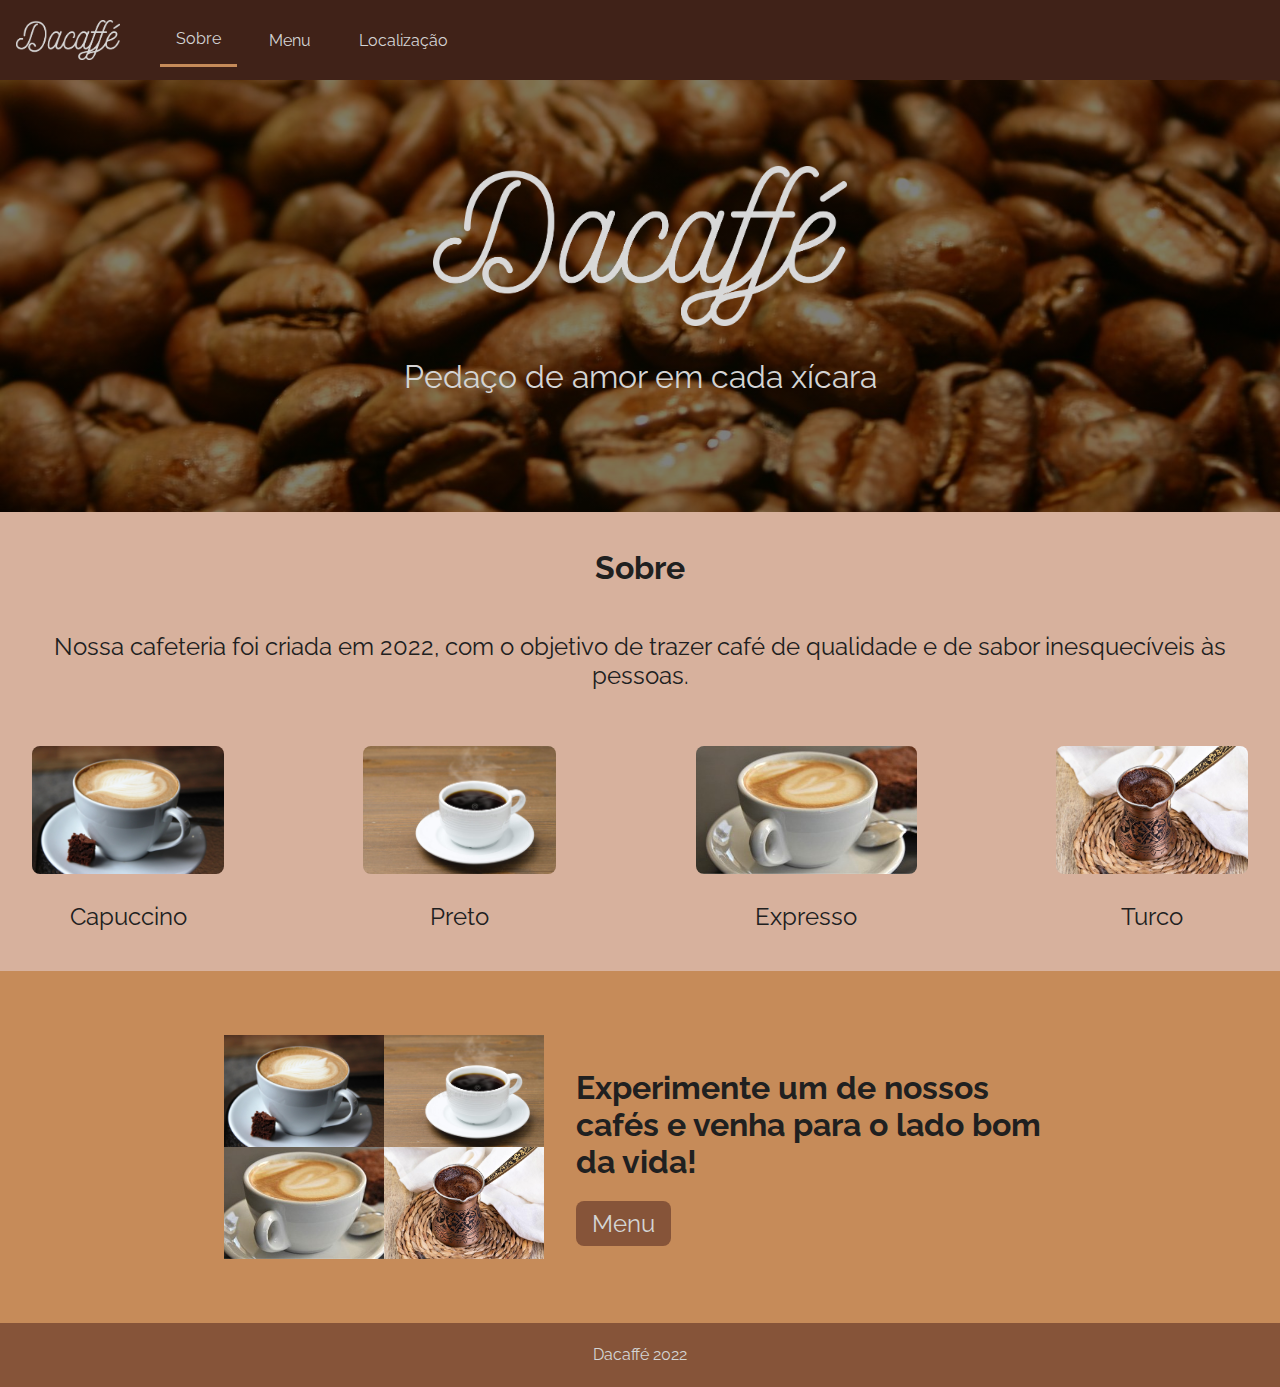
<file: index.html>
<!DOCTYPE html>
<html>
  <head>
    <meta charset="utf-8"/>
    <link href="./styles/index.css" rel="stylesheet"/>
    <title>Sobre</title>
  </head>
  <body>
    <header>
      <img src="./images/logo/logo-light.png" alt="dacaffe-logo"/>
      <a href="/" id="sobre-link">Sobre</a>
      <a href="" id="menu-link">Menu</a>
      <a href="" id="localizacao-link">Localização</a>
    </header>
    <div id="principal" >
      <img src="./images/logo/logo-light.png" alt="dacaffe-logo"/>
      <p>Pedaço de amor em cada xícara</p>
    </div>
    <div id="sobre">
      <h1>Sobre</h1>
      <p>
        Nossa cafeteria foi criada em 2022, com o objetivo 
        de trazer café de qualidade e de sabor inesquecíveis às pessoas.
      </p>
      <div id="mais-vendidos">
        <div class="produto">
          <img src="./images/produtos/capuccino.jpg" alt="Capuccino"/>
          <p>Capuccino</p>
        </div>
        <div class="produto">
          <img src="./images/produtos/cafe-preto.jpg" alt="Café preto"/>
          <p>Preto</p>
        </div>
        <div class="produto">
          <img src="./images/produtos/cafe-expresso.png" alt="Café expresso"/>
          <p>Expresso</p>
        </div>
        <div class="produto">
          <img src="./images/produtos/cafe-turco.jpg" alt="Café turco"/>
          <p>Turco</p>
        </div>
      </div>
    </div>
    <div id="produtos">
      <div id="imagens-produtos">
        <img src="./images/produtos/capuccino.jpg" alt="Capuccino"/>
        <img src="./images/produtos/cafe-preto.jpg" alt="Café preto"/>
        <img src="./images/produtos/cafe-expresso.png" alt="Café expresso"/>
        <img src="./images/produtos/cafe-turco.jpg" alt="Café turco"/>
      </div>
      <div id="texto-produtos">
        <h1>Experimente um de nossos cafés e venha para o lado bom da vida!</h1>
        <button id="botao-produtos">Menu</button>
      </div>
    </div>
    <footer>Dacaffé 2022</footer>
  </body>
</html>
</file>
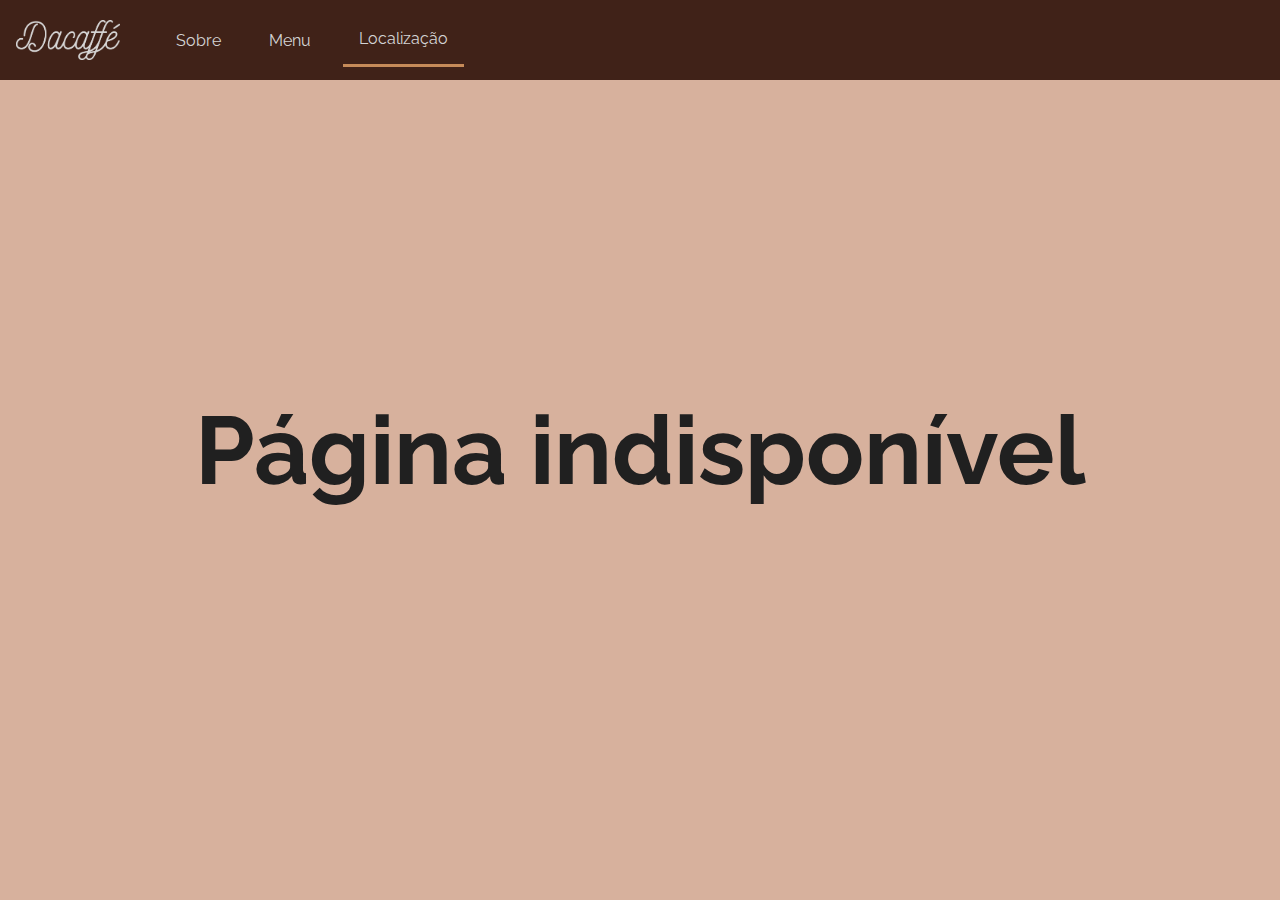
<file: localizacao.html>
<!DOCTYPE html>
<html>
  <head>
    <meta charset="utf-8"/>
    <link href="./styles/localizacao.css" rel="stylesheet"/>
  </head>
  <body>
    <header>
      <img src="./images/logo/logo-light.png" alt="dacaffe-logo"/>
      <a href="/" id="sobre-link">Sobre</a>
      <a href="/menu.html" id="menu-link">Menu</a>
      <a href="/localizacao.html" id="localizacao-link">Localização</a>
    </header>
    <main>
      <h1>Página indisponível</h1>
    </main>
  </body>
</html>
</file>
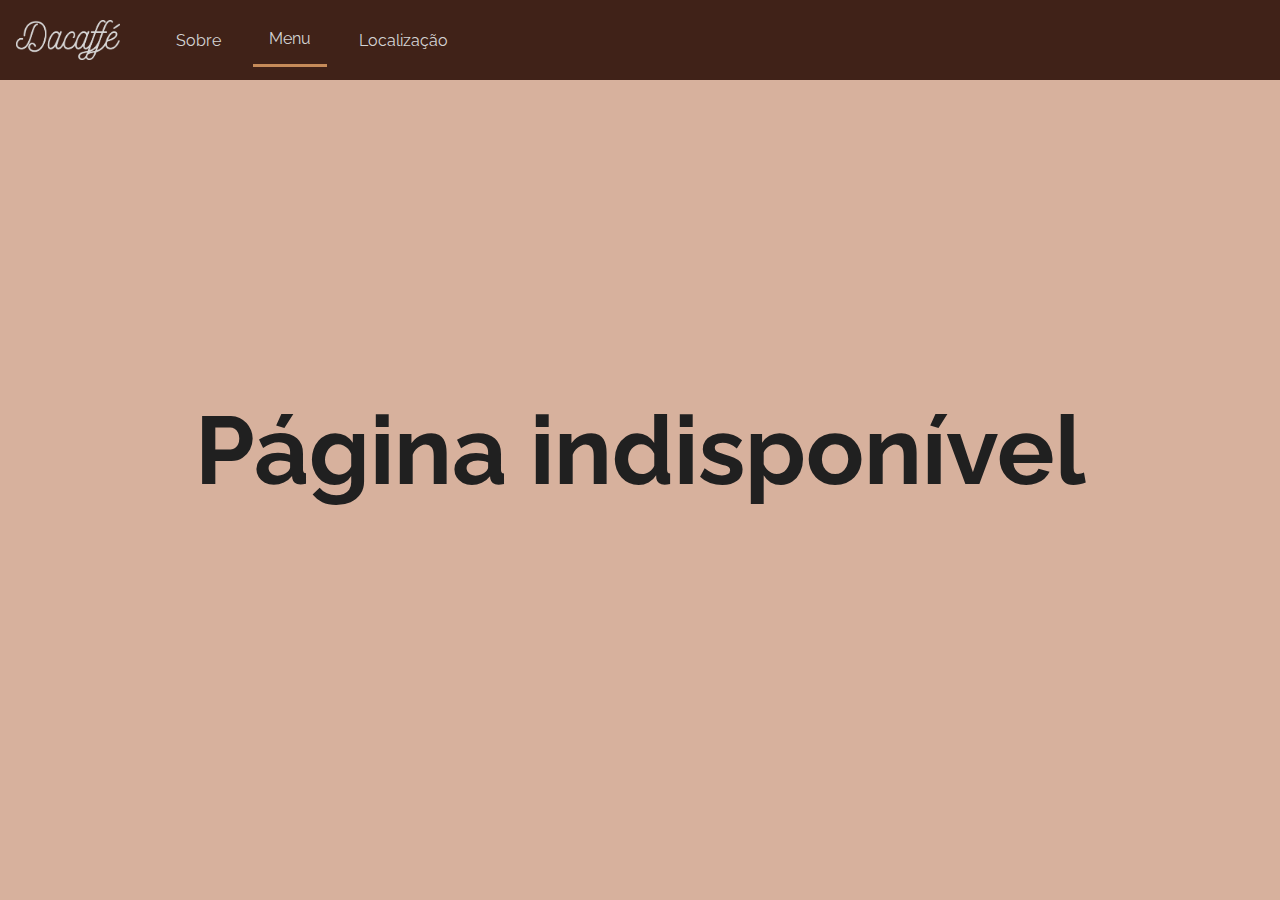
<file: menu.html>
<!DOCTYPE html>
<html>
  <head>
    <meta charset="utf-8"/>
    <link href="./styles/menu.css" rel="stylesheet"/>
  </head>
  <body>
    <header>
      <img src="./images/logo/logo-light.png" alt="dacaffe-logo"/>
      <a href="/" id="sobre-link">Sobre</a>
      <a href="/menu.html" id="menu-link">Menu</a>
      <a href="/localizacao.html" id="localizacao-link">Localização</a>
    </header>
    <main>
      <h1>Página indisponível</h1>
    </main>
  </body>
</html>
</file>
<file: styles/index.css>
@import url('https://fonts.googleapis.com/css2?family=Raleway&display=swap');

:root {
  --brown-dark: #402218;
  --brown-light: #865439;
  --beige-dark: #C68B59;
  --beige-light: #D7B19D;
  --font-light: #d4d4d4;
  --font-dark: #202020;
}

body {
  margin: 0;
  background-color: var(--beige-light);
  font-family: 'Raleway', sans-serif;
  color: var(--font-light);
  display: flex;
  flex-direction: column;
}

header {
  background-color: var(--brown-dark);
  height: 3rem;
  width: 100%;
  padding: 1rem;
  display: flex;
  align-items: center;
  position: fixed;
  top: 0;
}

header img {
  height: 2.5rem;
  margin-right: 2rem;
}

header a {
  text-decoration: none;
  color: var(--font-light);
  margin: 0 0.5rem;
  padding: 1rem 1rem;
}

header a:hover {
  border-bottom: var(--brown-light) solid;
}

#sobre-link {
  border-bottom: var(--beige-dark) solid;
}

#principal, #produtos, #sobre, footer {
  display: flex;
  align-items: center;
  justify-content: center;
  padding: 1rem 2rem
}

#principal {
  margin-top: 5rem;
  background-image: linear-gradient( rgba(0, 0, 0, 0.5), rgba(0, 0, 0, 0.5) ), url('../images/main.jpg');
  background-repeat: no-repeat;
  background-size: cover;
  background-position: center center;
  height: 25rem;
  flex-direction: column;
  font-size: 2rem;
}

#principal img {
  height: 10rem;
}

#sobre {
  flex-direction: column;
  text-align: center;
  color: var(--font-dark);
  padding: 1rem 2rem;
  max-width: 80rem;
  align-self: center;
}

#sobre p {
  font-size: 1.5rem;
}

#mais-vendidos {
  margin-top: 2rem;
  display: flex;
  flex-direction: row;
  color: var(--font-dark);
  justify-content: space-between;
  width: 100%;
}

.produto img {
  border-radius: 0.5rem;
  height: 8rem;
}

#produtos {
  height: 20rem;
  background-color: var(--beige-dark);
  color: var(--font-dark);
  justify-content: center;
}

#imagens-produtos {
  display: flex;
  flex-wrap: wrap;
  width: 20rem;
  margin-right: 2rem;
}

#imagens-produtos img {
  width: 10rem;
  height: 7rem;
  object-fit: cover;
}

#texto-produtos {
  width: 30rem;
}

#botao-produtos {
  font-size: 1.5rem;
  font-family: 'Raleway', sans-serif;
  background-color: var(--brown-light);
  color: var(--font-light);
  padding: 0.5rem 1rem;
  border: none;
  border-radius: 0.5rem;
}

#botao-produtos:hover {
  background-color: #75472e;
  cursor: pointer;
}

#botao-produtos:active {
  background-color: var(--brown-dark);
}

footer {
  background-color: var(--brown-light);
  height: 2rem;
  margin-top: auto;
}


/*Estilização do scroll*/

::-webkit-scrollbar {
  width: 0.8rem;
}

::-webkit-scrollbar-track {
  background-color: #4b4b4b;
}

::-webkit-scrollbar-thumb {
  background-color: gray;
}

::-webkit-scrollbar-thumb:hover {
  background-color: darkgray;
}
</file>
<file: styles/localizacao.css>
@import url('https://fonts.googleapis.com/css2?family=Raleway&display=swap');

:root {
  --brown-dark: #402218;
  --brown-light: #865439;
  --beige-dark: #C68B59;
  --beige-light: #D7B19D;
  --font-light: #d4d4d4;
  --font-dark: #202020;
}

body {
  margin: 0;
  background-color: var(--beige-light);
  font-family: 'Raleway', sans-serif;
  color: var(--font-light);
  display: flex;
  flex-direction: column;
}

header {
  background-color: var(--brown-dark);
  height: 3rem;
  width: 100%;
  padding: 1rem;
  display: flex;
  align-items: center;
  position: fixed;
  top: 0;
}

header img {
  height: 2.5rem;
  margin-right: 2rem;
}

header a {
  text-decoration: none;
  color: var(--font-light);
  margin: 0 0.5rem;
  padding: 1rem 1rem;
}

header a:hover {
  border-bottom: var(--brown-light) solid;
}

#localizacao-link {
  border-bottom: var(--beige-dark) solid;
}

main {
  height: 100vh;
  display: flex;
  justify-content: center;
  align-items: center;
  color: var(--font-dark);
  font-size: 3rem;
}
</file>
<file: styles/menu.css>
@import url('https://fonts.googleapis.com/css2?family=Raleway&display=swap');

:root {
  --brown-dark: #402218;
  --brown-light: #865439;
  --beige-dark: #C68B59;
  --beige-light: #D7B19D;
  --font-light: #d4d4d4;
  --font-dark: #202020;
}

body {
  margin: 0;
  background-color: var(--beige-light);
  font-family: 'Raleway', sans-serif;
  color: var(--font-light);
  display: flex;
  flex-direction: column;
}

header {
  background-color: var(--brown-dark);
  height: 3rem;
  width: 100%;
  padding: 1rem;
  display: flex;
  align-items: center;
  position: fixed;
  top: 0;
}

header img {
  height: 2.5rem;
  margin-right: 2rem;
}

header a {
  text-decoration: none;
  color: var(--font-light);
  margin: 0 0.5rem;
  padding: 1rem 1rem;
}

header a:hover {
  border-bottom: var(--brown-light) solid;
}

#menu-link {
  border-bottom: var(--beige-dark) solid;
}

main {
  height: 100vh;
  display: flex;
  justify-content: center;
  align-items: center;
  color: var(--font-dark);
  font-size: 3rem;
}
</file>
